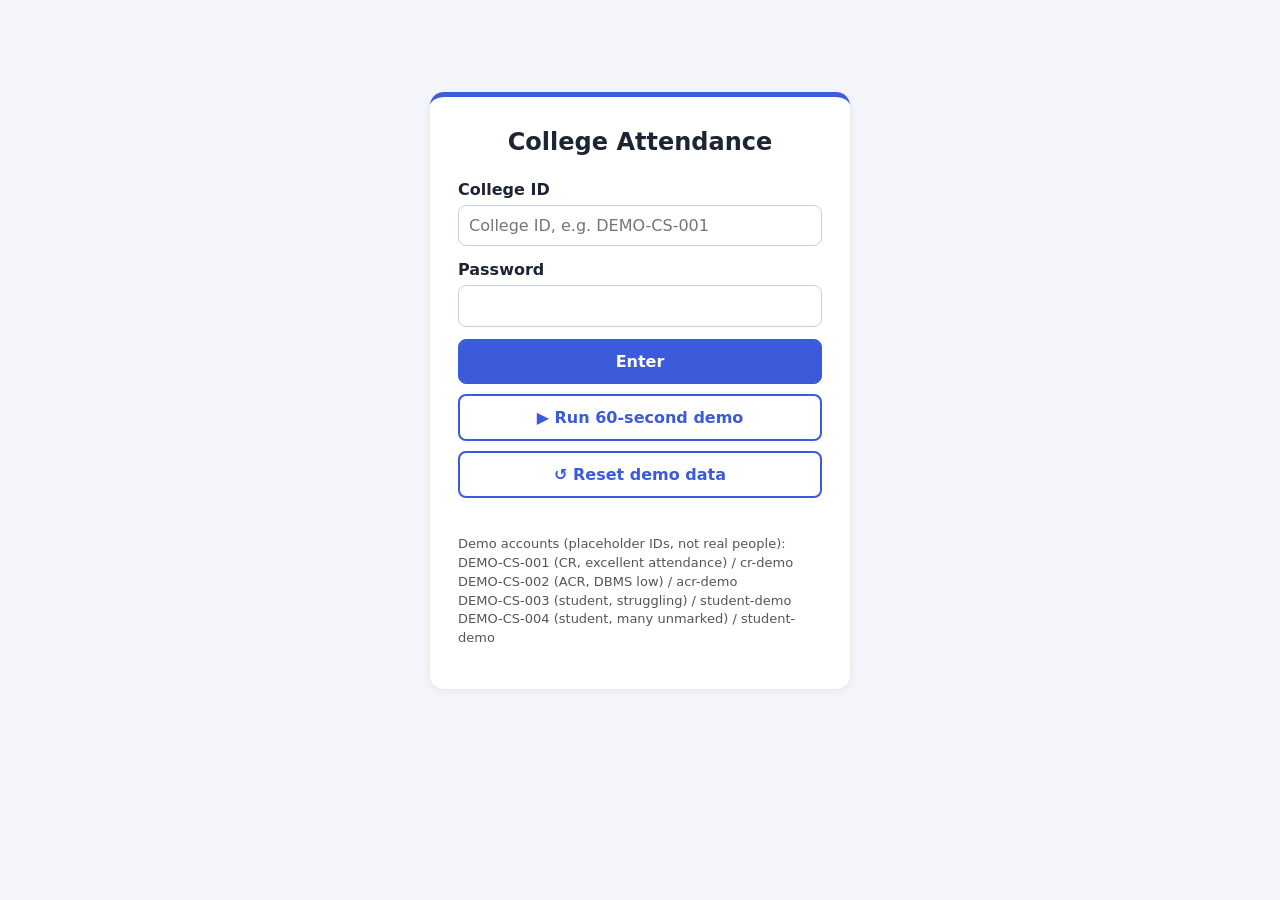
<file: index.html>
<!DOCTYPE html>
<html lang="en">
<head>
  <meta charset="UTF-8">
  <meta name="viewport" content="width=device-width, initial-scale=1.0">
  <title>College Attendance Tracker</title>
  <link rel="stylesheet" href="style.css">
</head>
<body>
  <!-- LOGIN -->
  <div id="loginBox" class="login-container">
    <h2>College Attendance</h2>
    <label for="username">College ID</label>
    <input type="text" id="username" placeholder="College ID, e.g. DEMO-CS-001" autocomplete="off" maxlength="20">
    <label for="password">Password</label>
    <input type="password" id="password" autocomplete="off">
    <button onclick="login()">Enter</button>
    <button type="button" id="tourStart" class="tour-start">▶ Run 60-second demo</button>
    <button type="button" id="resetDemo" class="tour-start reset">↺ Reset demo data</button>
    <p id="loginError" role="alert"></p>
    <p class="login-hint">Demo accounts (placeholder IDs, not real people):<br>
      DEMO-CS-001 (CR, excellent attendance) / cr-demo<br>DEMO-CS-002 (ACR, DBMS low) / acr-demo<br>
      DEMO-CS-003 (student, struggling) / student-demo<br>DEMO-CS-004 (student, many unmarked) / student-demo</p>
  </div>

  <!-- DASHBOARD -->
  <div id="dashboard" class="hidden">
    <header>
      <h3 id="welcome"></h3>
      <button onclick="logout()" class="logout-btn">Logout</button>
    </header>

    <nav class="tab-nav">
      <button onclick="showTab('calendar')">📅 Calendar</button>
      <button onclick="showTab('attendance')">📝 Attendance</button>
      <button onclick="showTab('study')">📚 Study Panel</button>
      <button onclick="showTab('announcements')">📢 Announcements</button>
    </nav>

    <!-- CALENDAR -->
    <section id="calendar" class="tab">
      <div class="calendar-header">
        <button onclick="prevMonth()">◀</button>
        <h3 id="monthYear"></h3>
        <button onclick="nextMonth()">▶</button>
      </div>
      <p class="calendar-hint">Click a subject to mark attendance.</p>

      <div class="calendar-layout">
        <div class="calendar-main">
          <div class="weekdays">
            <div>Mon</div><div>Tue</div><div>Wed</div>
            <div>Thu</div><div>Fri</div><div>Sat</div><div>Sun</div>
          </div>
          <div id="calendarGrid" class="calendar-grid"></div>
        </div>

        <aside id="statsPanel" class="stats-panel">
          <h4>📊 Monthly Stats</h4>
          <div id="stats"></div>
        </aside>
      </div>
    </section>

    <!-- ATTENDANCE -->
    <section id="attendance" class="tab hidden">
      <h3>Self Attendance</h3>
      <div id="attendanceList"></div>
      <p id="warning"></p>
      <div id="presentCount"></div>
    </section>

    <!-- STUDY PANEL -->
    <section id="study" class="tab hidden">
      <h3>Study Materials</h3>
      <div id="materialsList"></div>
    </section>

    <!-- ANNOUNCEMENTS -->
    <section id="announcements" class="tab hidden">
      <h3>Announcements</h3>
      <p id="announceNote" class="not-applicable hidden">Only the CR and ACR can post announcements. You can read them here.</p>
      <div class="announce-input">
        <input type="text" id="msg" placeholder="Type announcement...">
        <button onclick="postAnnouncement()">Post</button>
      </div>
      <div id="announceList"></div>
    </section>
  </div>

  <script src="store.js"></script>
  <script src="data.js"></script>
  <script src="app.js"></script>
  <script src="demo.js"></script>
  <script src="chat.js"></script>
  <script src="import.js"></script>
  <script src="study.js"></script>
  <script src="tour.js"></script>
</body>
</html>
</file>
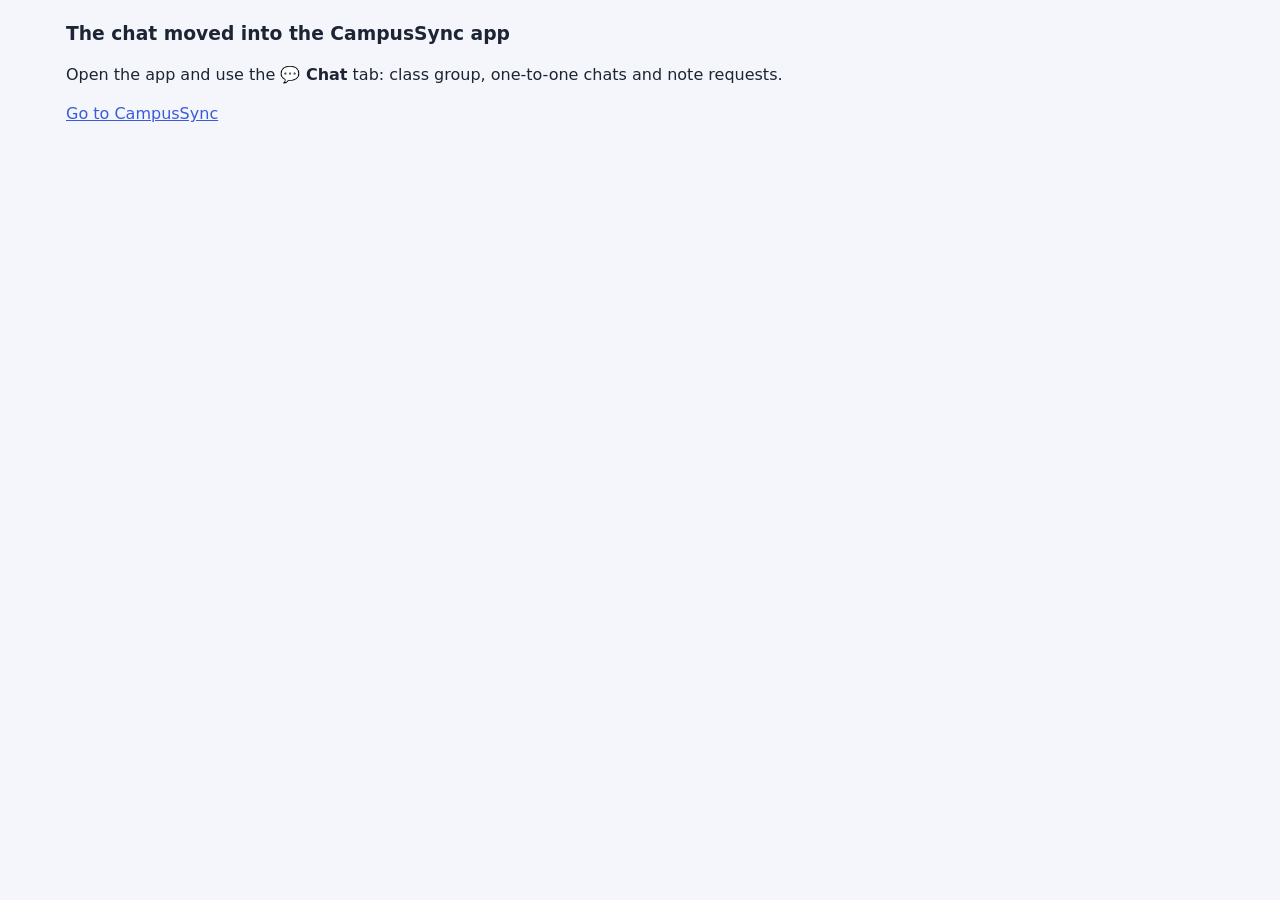
<file: chatbot.html>
<!DOCTYPE html>
<html lang="en">
<head>
  <meta charset="UTF-8">
  <meta name="viewport" content="width=device-width, initial-scale=1.0">
  <title>CampusSync Chat</title>
  <link rel="stylesheet" href="style.css">
</head>
<body>
  <!-- The old stub (two buttons calling a function that did not exist) was replaced:
       the chat now lives inside the CampusSync app, in the "Chat" tab (see chat.js). -->
  <h3>The chat moved into the CampusSync app</h3>
  <p>Open the app and use the <strong>💬 Chat</strong> tab: class group, one-to-one chats and note requests.</p>
  <p><a href="index.html">Go to CampusSync</a></p>
</body>
</html>
</file>
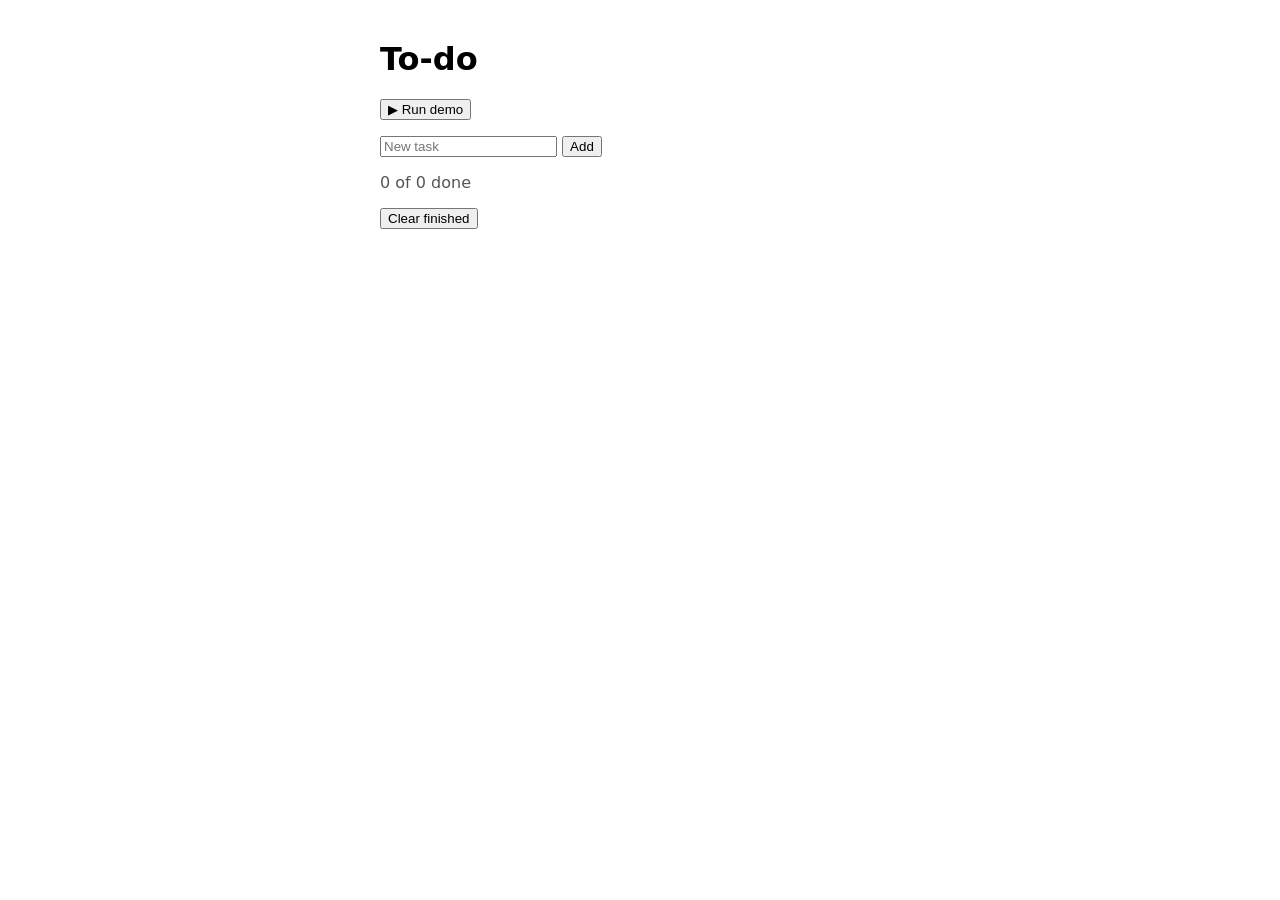
<file: demo-tour/example.html>
<!DOCTYPE html>
<html lang="en">
<head>
<meta charset="utf-8">
<title>demo-tour example: a tiny to-do page</title>
<style>
  body { font: 16px system-ui, sans-serif; max-width: 520px; margin: 40px auto; }
  li.done { text-decoration: line-through; color: #888; }
  #stats { color: #555; }
</style>
</head>
<body>
  <h1>To-do</h1>
  <p><button data-tour="start">▶ Run demo</button></p>

  <input data-tour="new-item" placeholder="New task" aria-label="New task">
  <button data-tour="add">Add</button>
  <ul id="list"></ul>
  <p id="stats" data-tour="stats"></p>
  <button data-tour="clear-done">Clear finished</button>

  <script src="demo-tour.js"></script>
  <script>
    // ---- the "app": items live in localStorage, like CampusSync's data does
    const KEY = "example.todos";
    const load = () => JSON.parse(localStorage.getItem(KEY) || "[]");
    const save = items => localStorage.setItem(KEY, JSON.stringify(items));
    function render() {
      const items = load(), list = document.getElementById("list");
      list.innerHTML = "";
      items.forEach((it, i) => {
        const li = document.createElement("li");
        li.textContent = it.text; li.className = it.done ? "done" : "";
        li.dataset.tour = "item-" + i;                       // stable hook for the tour
        li.onclick = () => { const a = load(); a[i].done = !a[i].done; save(a); render(); };
        list.append(li);
      });
      document.getElementById("stats").textContent = items.filter(i => i.done).length + " of " + items.length + " done";
    }
    const input = document.querySelector("[data-tour=new-item]");
    document.querySelector("[data-tour=add]").onclick = () => {
      if (!input.value.trim()) return;
      save(load().concat({ text: input.value.trim(), done: false })); input.value = ""; render();
    };
    document.querySelector("[data-tour=clear-done]").onclick = () => { save(load().filter(i => !i.done)); render(); };
    render();

    // ---- the tour: seed() saves what the visitor had and puts in a known starting list; reset() puts the visitor's data back.
    // (The tour even presses "Clear finished", which would delete the visitor's own ticked tasks, so a snapshot is needed.)
    const TAG = " (demo)";
    let snapshot = null;
    window.__log = [];                                       // lets a test see the order seed / reset ran in
    const params = new URLSearchParams(location.search);
    const tour = DemoTour.create({
      pace: Number(params.get("pace")) || 1,
      seed()  { window.__log.push("seed");  snapshot = localStorage.getItem(KEY); save([{ text: "Sample task" + TAG, done: false }]); render(); },
      reset() { window.__log.push("reset"); if (snapshot === null) localStorage.removeItem(KEY); else localStorage.setItem(KEY, snapshot); render(); },
      steps: [
        { caption: "A to-do page. The demo will use it like a person would." },
        { caption: "Type a task", action: t => t.type("new-item", "Water the plants" + TAG), wait: 500 },
        { caption: "Press Add",   action: t => t.click("add"), wait: 800 },
        { caption: "Click a task to tick it off", action: async t => { await t.click("item-" + (load().length - 1)); }, wait: 800 },
        { caption: "The counter updates", action: t => t.focus("stats", 1000), wait: 300 },
        { caption: "Clear finished tasks", action: t => t.click("clear-done"), wait: 800 },
        { caption: "That is the demo. Everything it added is removed now." }
      ]
    });
    const startBtn = document.querySelector("[data-tour=start]");
    startBtn.onclick = async () => { startBtn.disabled = true; await tour.start(); startBtn.disabled = false; };
  </script>
</body>
</html>
</file>
<file: style.css>
body {
  font-family: Arial;
  padding: 20px;
}

.hidden {
  display: none;
}

nav button {
  margin: 5px;
}

section {
  margin-top: 20px;
  padding: 10px;
  border: 1px solid #ccc;
}

.lecture {
  padding: 6px;
  margin: 5px 0;
  background: #eee;
}

.present { background: #b6f7b6; }
.absent { background: #f7b6b6; }

#calendarGrid {
  display: grid;
  grid-template-columns: repeat(5, 1fr);
  gap: 10px;
}

.day {
  border: 1px solid #ccc;
  padding: 10px;
  min-height: 80px;
}

.lecture {
  padding: 5px;
  margin-top: 5px;
  color: white;
  border-radius: 4px;
  font-size: 12px;
}

.DBMS { background: #6a5acd; }
.OS { background: #ff8c00; }
.CN { background: #2e8b57; }

.national {
  background: #ff4d4d;
  color: white;
}

.gazetted {
  background: #ffa500;
}

.restricted {
  background: #ffd966;
}

.calendar-header {
  display: flex;
  justify-content: center;
  align-items: center;
  gap: 20px;
}

.calendar-layout {
  display: flex;
  gap: 20px;
}

.weekdays {
  display: grid;
  grid-template-columns: repeat(7, 1fr);
  font-weight: bold;
  text-align: center;
  margin-bottom: 5px;
}

#calendarGrid {
  display: grid;
  grid-template-columns: repeat(7, 1fr);
  gap: 8px;
}

.day {
  border: 1px solid #ccc;
  min-height: 90px;
  padding: 5px;
  font-size: 12px;
}

#statsPanel {
  width: 220px;
  border-left: 2px solid #ddd;
  padding-left: 10px;
}
.stats-item {
  margin-bottom: 10px;
}
/* Lectures that are finished */
.lecture {
    border-radius: 4px;
    padding: 4px;
    margin-top: 5px;
    font-size: 0.8em;
    transition: 0.3s;
}

/* Status Colors */
.lecture.present {
    background-color: #2ecc71 !important; /* Green */
    color: white !important;
    border-left: 5px solid #1b5e20;
}

.lecture.absent {
    background-color: #e74c3c !important; /* Red */
    color: white !important;
    border-left: 5px solid #b71c1c;
}

/* Future lectures are slightly transparent */
.lecture:not(.present):not(.absent) {
    opacity: 0.8;
}

/* Attendance: stats panel rows, attendance table, and the Present/Absent/Clear menu */
.stat-row { margin: 0 0 10px; padding: 6px 8px; border-left: 4px solid #2ecc71; background: #fafafa; }
.stat-row.low { border-left-color: #e74c3c; background: #fdeeee; }
.stat-name { font-weight: bold; }
.stat-sub { font-size: 12px; color: #555; }
.stat-warning { margin: 0 0 10px; padding: 6px 8px; background: #fdeeee; border: 1px solid #e74c3c; color: #8a1c14; font-weight: bold; }
.attend-table { border-collapse: collapse; margin: 6px 0 10px; }
.attend-table th, .attend-table td { border: 1px solid #ccc; padding: 4px 10px; text-align: left; }
.attend-table tr.low td { background: #fdeeee; color: #8a1c14; }
.attend-month { font-weight: bold; margin: 6px 0 0; }
#warning { color: #8a1c14; font-weight: bold; }
.attend-menu { position: absolute; z-index: 50; display: flex; gap: 6px; flex-wrap: wrap; max-width: 260px; padding: 8px; background: #fff; border: 1px solid #888; border-radius: 6px; box-shadow: 0 2px 8px rgba(0, 0, 0, .3); }
.attend-menu p { margin: 0 0 4px; font-size: 13px; }
.attend-menu button { font-size: 13px; padding: 4px 10px; cursor: pointer; }
.attend-menu .attend-present { background: #2ecc71; color: #fff; border: 1px solid #1b8f4c; }
.attend-menu .attend-absent { background: #e74c3c; color: #fff; border: 1px solid #a8281d; }
.attend-menu button:focus-visible { outline: 3px solid #1a5fd0; outline-offset: 2px; }

/* Login by college ID */
#loginError { color: #b00020; font-weight: bold; min-height: 18px; margin: 6px 0 0; }
.login-hint { font-size: 13px; color: #555; max-width: 360px; }
.login-container label { display: block; font-weight: bold; margin-bottom: 4px; }

/* ===== Presentation polish (overrides above; keeps all class names) ===== */
:root {
  --bg: #f4f6fb; --card: #fff; --ink: #1d2433; --muted: #5b6475; --line: #e1e5ee;
  --brand: #3b5bdb; --brand-dark: #2b44b0; --radius: 10px; --shadow: 0 2px 10px rgba(30, 40, 80, .08);
}
* { box-sizing: border-box; }
body {
  font-family: "Segoe UI", system-ui, -apple-system, Roboto, Arial, sans-serif;
  background: var(--bg); color: var(--ink); line-height: 1.45;
  max-width: 1180px; margin: 0 auto; padding: 20px 16px 40px;
}
h2, h3, h4 { margin: 0 0 10px; }
a { color: var(--brand); }

button {
  font: inherit; cursor: pointer; padding: 7px 14px; border-radius: 8px;
  border: 1px solid var(--line); background: #fff; color: var(--ink); transition: background .15s, box-shadow .15s;
}
button:hover { background: #eef2ff; border-color: #c5d0f5; }
button:focus-visible, input:focus-visible, select:focus-visible { outline: 3px solid var(--brand); outline-offset: 2px; }
input[type=text], input[type=password], input[type=search], input[type=date], input:not([type]), select, textarea {
  font: inherit; padding: 8px 10px; border: 1px solid #c9cfdd; border-radius: 8px; background: #fff; max-width: 100%;
}

/* Login */
.login-container {
  max-width: 420px; margin: 8vh auto 0; padding: 28px; background: var(--card);
  border-radius: 14px; box-shadow: var(--shadow); border-top: 5px solid var(--brand);
}
.login-container h2 { font-size: 24px; text-align: center; margin-bottom: 18px; }
.login-container input, .login-container select { width: 100%; margin-bottom: 12px; }
.login-container > button { width: 100%; background: var(--brand); border-color: var(--brand); color: #fff; font-weight: 600; padding: 10px; }
.login-container > button:hover { background: var(--brand-dark); }
.login-hint { max-width: none; }

/* Header + tabs */
#dashboard > header {
  display: flex; justify-content: space-between; align-items: center;
  background: linear-gradient(120deg, var(--brand), #6741d9); color: #fff;
  padding: 14px 20px; border-radius: var(--radius); box-shadow: var(--shadow);
}
#dashboard > header h3 { margin: 0; font-size: 18px; }
.logout-btn { background: rgba(255,255,255,.15); color: #fff; border-color: rgba(255,255,255,.4); }
.logout-btn:hover { background: rgba(255,255,255,.28); border-color: #fff; }
nav.tab-nav, nav { display: flex; flex-wrap: wrap; gap: 8px; margin: 16px 0 0; }
nav button { margin: 0; padding: 9px 16px; font-weight: 600; border-radius: 999px; box-shadow: var(--shadow); }
nav button:hover { background: var(--brand); border-color: var(--brand); color: #fff; }

section {
  background: var(--card); border: 1px solid var(--line); border-radius: var(--radius);
  box-shadow: var(--shadow); padding: 18px; margin-top: 16px;
}

/* Calendar */
.calendar-header { margin-bottom: 4px; }
.calendar-header h3 { margin: 0; min-width: 180px; text-align: center; }
.calendar-hint { text-align: center; color: var(--muted); margin: 0 0 12px; font-size: 14px; }
.calendar-layout { align-items: flex-start; }
.calendar-main { flex: 1; min-width: 0; }
.weekdays { color: var(--muted); font-size: 13px; text-transform: uppercase; letter-spacing: .04em; }
#calendarGrid { gap: 6px; }
.day { background: #fbfcff; border: 1px solid var(--line); border-radius: 8px; min-height: 96px; padding: 6px; }
.day:hover { border-color: #b8c4f2; }
.lecture { cursor: pointer; border-radius: 6px; padding: 4px 6px; margin-top: 4px; font-weight: 600; }
#statsPanel { width: 240px; flex: none; border-left: 0; padding: 12px; background: #f8f9fe; border: 1px solid var(--line); border-radius: var(--radius); }
.stat-row { background: #fff; border-radius: 6px; box-shadow: 0 1px 3px rgba(0,0,0,.06); }
.attend-table { width: 100%; border-radius: 8px; overflow: hidden; }
.attend-table th { background: #eef2ff; }
.attend-table th, .attend-table td { border-color: var(--line); padding: 8px 12px; }

/* Announcements */
.announce-input { display: flex; gap: 8px; margin-bottom: 14px; }
.announce-input input { flex: 1; min-width: 0; }
.announce-input button { background: var(--brand); border-color: var(--brand); color: #fff; font-weight: 600; }
#announceList > * { padding: 10px 14px; margin-bottom: 8px; background: #f8f9fe; border-left: 4px solid var(--brand); border-radius: 6px; }

/* Study panel */
.study-form, .study-right, .study-card { border-radius: var(--radius); }
.study-card { box-shadow: 0 1px 4px rgba(30,40,80,.06); }
.study-btn.primary { background: var(--brand); border-color: var(--brand); }

/* Mobile */
@media (max-width: 800px) {
  .calendar-layout { flex-direction: column; }
  #statsPanel { width: 100%; }
  .day { min-height: 64px; font-size: 11px; padding: 3px; }
  #calendarGrid, .weekdays { gap: 3px; }
  section { padding: 12px; }
}
.day.no-semester { background: #f0f1f5; opacity: .6; }
.day.upcoming-semester { background: #e6e7ec; opacity: .75; }
.lecture.upcoming { cursor: not-allowed; font-style: italic; }
.not-applicable { color: var(--muted); font-style: italic; background: #f0f1f5; padding: 10px; border-radius: 8px; }

/* 60-second demo tour */
.login-container > button.tour-start { margin-top: 10px; width: 100%; background: #fff; color: var(--brand); border: 2px solid var(--brand); font-weight: 700; }
.login-container > button.tour-start:hover { background: #eef2ff; }
#tourBar { position: fixed; left: 50%; bottom: 16px; transform: translateX(-50%); z-index: 100000; width: min(720px, calc(100% - 24px));
  background: #1d2433; color: #fff; border-radius: 12px; padding: 10px 14px 12px; box-shadow: 0 6px 24px rgba(0,0,0,.35); }
#tourBar .tour-row { display: flex; align-items: center; gap: 12px; }
#tourBar .tour-text { flex: 1; font-size: 15px; font-weight: 600; }
#tourBar .tour-time { font-variant-numeric: tabular-nums; color: #aab4d4; font-size: 13px; }
#tourBar button { background: #e74c3c; border-color: #e74c3c; color: #fff; padding: 4px 12px; }
#tourBar .tour-track { height: 5px; background: #3a4560; border-radius: 3px; margin-top: 8px; overflow: hidden; }
#tourBar .tour-fill { height: 100%; width: 0; background: #7c9cff; transition: width .25s linear; }
.tour-focus { outline: 4px solid #ffb703 !important; outline-offset: 3px; box-shadow: 0 0 0 8px rgba(255,183,3,.25) !important; transition: outline .15s; }
.hidden { display: none !important; }
</file>
